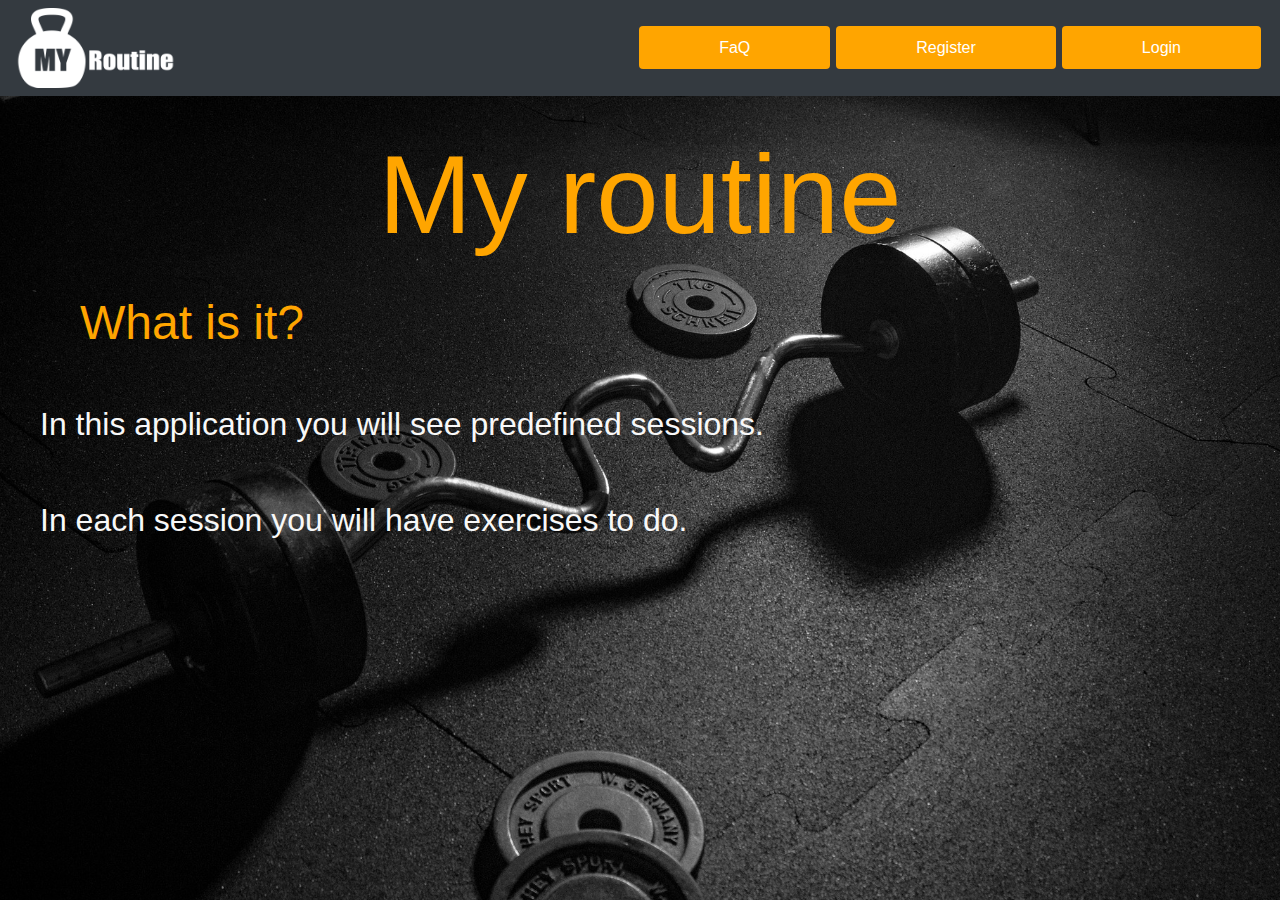
<file: index.html>
<!DOCTYPE html>
<html lang="en">

<head>
  <meta charset="UTF-8">
  <meta name="viewport" content="width=device-width, initial-scale=1.0">
  <link rel="stylesheet" href="https://stackpath.bootstrapcdn.com/bootstrap/4.5.0/css/bootstrap.min.css">
  <link rel="stylesheet" href="./styles/styleIndex.css">
  <title>My routine - About</title>
</head>

<body>

  <header class="container container-lg">
    <nav class="navbar navbar-dark bg-dark fixed-top">
      <img src="./assets/logo_nuevo2.png" class="logo-my-routine"></img>
      <button class="navbar-toggler p-0 border-0" type="button" data-toggle="offcanvas">
        <span class="navbar-toggler-icon"></span>
      </button>
      <div class="navbar-collapse offcanvas-collapse" id="offcanvas">
        <ul class="navbar-nav
        ">
          <li class="nav-item">
            <a href="./faq.html" class="button-navbar" id="nav-button">FaQ</a>
          </li>
          <li class="nav-item">
            <a href="./register.html" class="button-navbar" id="nav-button">Register</a>
          </li>
          <li class="nav-item">
            <a href="./login.html" class="button-navbar" id="nav-button">Login</a>
          </li>
        </ul>
      </div>
    </nav>

  </header>

  <main id="main-about-container">
    <h1>My routine</h1>
    <article>
      <h2>What is it?</h2>
      <ul id="list-about">
        <li>In this application you will see predefined sessions.</li>
        <li>In each session you will have exercises to do.</li>
      </ul>
    </article>
  </main>

  <script src="./js/mainFunctions.js"></script>
  <script src="./js/database.js"></script>
</body>

</html>
</file>
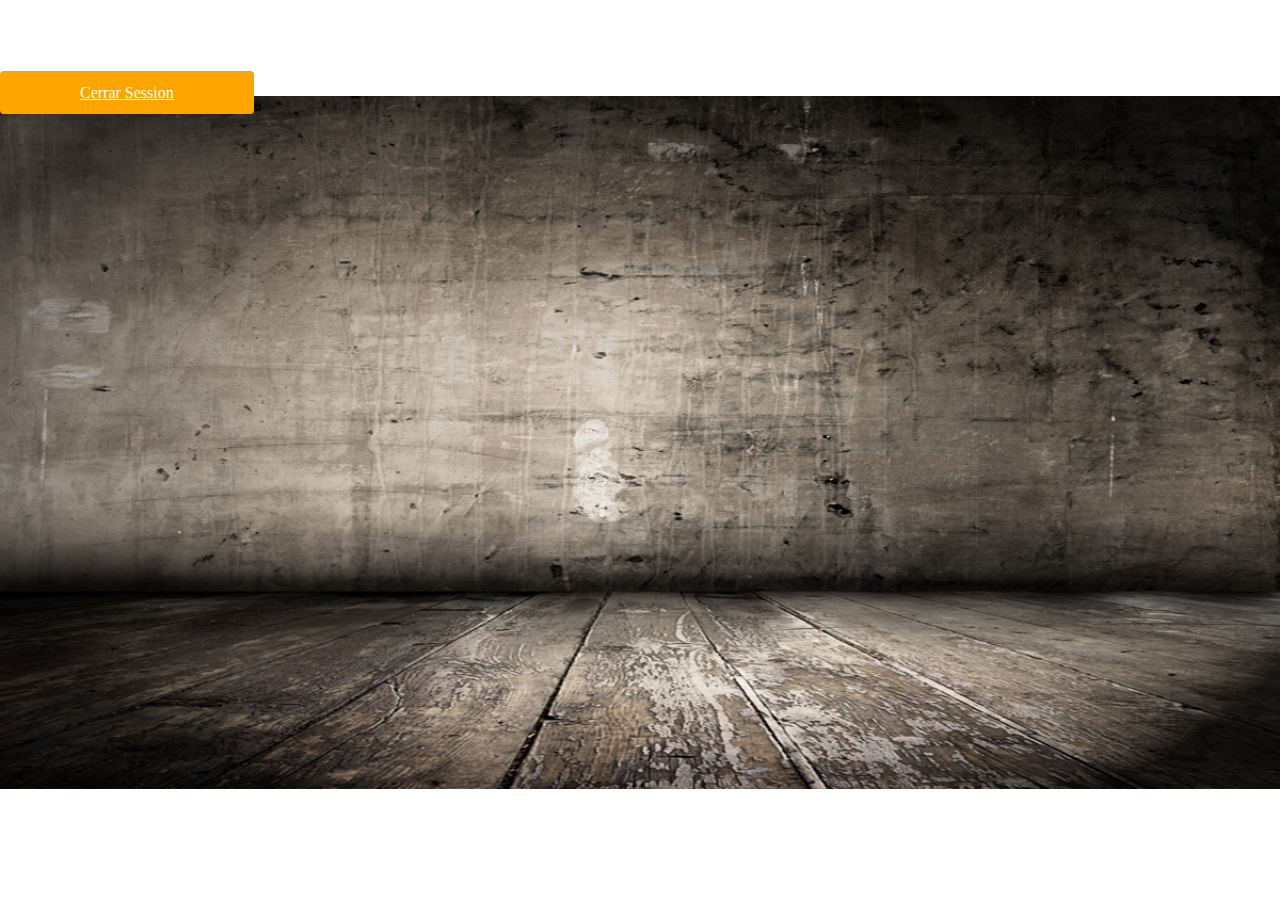
<file: exercise.html>
<!doctype html>
<html lang="en">
  <head>
    <!-- Required meta tags -->
    <meta charset="utf-8">
    <!--meta name="viewport" content="width=device-width, initial-scale=1, shrink-to-fit=no"-->

    <!-- Bootstrap CSS -->
    <link rel="stylesheet" href="https://stackpath.bootstrapcdn.com/bootstrap/4.5.0/css/bootstrap.min.css" integrity="sha384-9aIt2nRpC12Uk9gS9baDl411NQApFmC26EwAOH8WgZl5MYYxFfc+NcPb1dKGj7Sk" crossorigin="anonymous">
    <link rel="stylesheet" href="./styles/styleExercise.css">
    <title id="user-name">My routine - exercise</title>
  </head>
  <body>
    <header class="container">
      <nav class="navbar navbar-dark bg-dark fixed-top">
        <a href="./home.html"><img src="./assets/logo_nuevo2.png" class="logo-my-routine"></img></a>
        <div id="navButtons">
          <a href="./login.html" class="button" id="login-button">Cerrar Session</a>
        </div>
      </nav>
    </header>

    <main id="container-exercises">
      
    </main>

  <!-- Optional JavaScript -->
  <script src="./js/data.js"></script>
  <script src="./js/exercise.js"></script>
  <script src="https://code.jquery.com/jquery-3.5.1.slim.min.js" integrity="sha384-DfXdz2htPH0lsSSs5nCTpuj/zy4C+OGpamoFVy38MVBnE+IbbVYUew+OrCXaRkfj" crossorigin="anonymous"></script>
  <script src="https://cdn.jsdelivr.net/npm/popper.js@1.16.0/dist/umd/popper.min.js" integrity="sha384-Q6E9RHvbIyZFJoft+2mJbHaEWldlvI9IOYy5n3zV9zzTtmI3UksdQRVvoxMfooAo" crossorigin="anonymous"></script>
  <script src="https://stackpath.bootstrapcdn.com/bootstrap/4.5.0/js/bootstrap.min.js" integrity="sha384-OgVRvuATP1z7JjHLkuOU7Xw704+h835Lr+6QL9UvYjZE3Ipu6Tp75j7Bh/kR0JKI" crossorigin="anonymous"></script>
  </body>
</html>
</file>
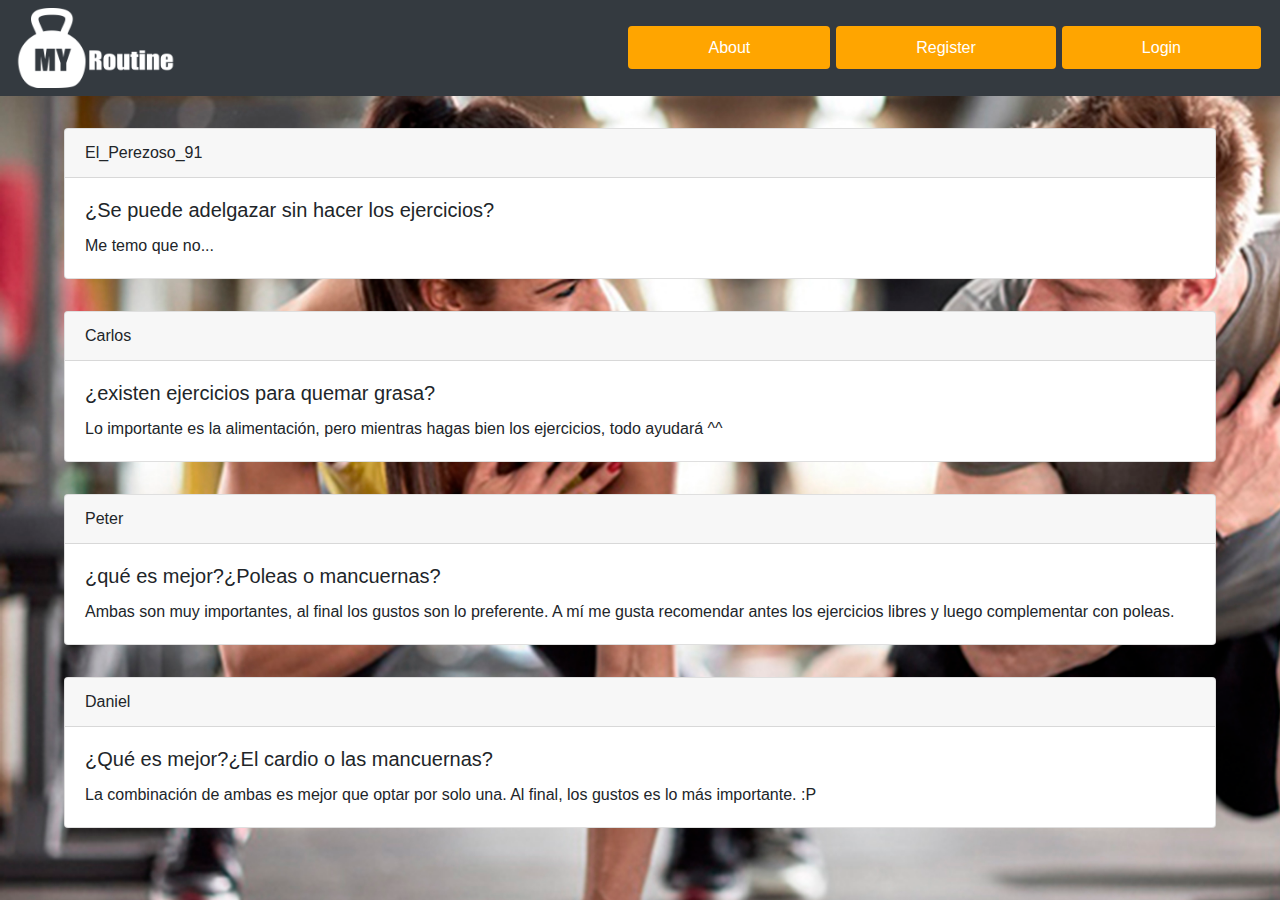
<file: faq.html>
<!DOCTYPE html>
<html lang="en">

<head>
  <meta charset="UTF-8">
  <meta name="viewport" content="width=device-width, initial-scale=1.0">
  <link rel="stylesheet" href="https://stackpath.bootstrapcdn.com/bootstrap/4.5.0/css/bootstrap.min.css">
  <link rel="stylesheet" href="./styles/styleFaq.css">
  <title>My routine - FaQ</title>
</head>

<body>

  <header class="container container-lg">
    <nav class="navbar navbar-dark bg-dark fixed-top">
      <img src="./assets/logo_nuevo2.png" class="logo-my-routine"></img>
      <button class="navbar-toggler p-0 border-0" type="button" data-toggle="offcanvas">
        <span class="navbar-toggler-icon"></span>
      </button>
      <div class="navbar-collapse offcanvas-collapse" id="offcanvas">
        <ul class="navbar-nav
        ">
          <li class="nav-item">
            <a href="./index.html" class="button-navbar" id="nav-button">About</a>
          </li>
          <li class="nav-item">
            <a href="./register.html" class="button-navbar" id="nav-button">Register</a>
          </li>
          <li class="nav-item">
            <a href="./login.html" class="button-navbar" id="nav-button">Login</a>
          </li>
        </ul>
      </div>
    </nav>

  </header>

  <main id="main-container">
    <div class="card">
      <div class="card-header">El_Perezoso_91</div>
      <div class="card-body">
        <h5 class="card-title">¿Se puede adelgazar sin hacer los ejercicios?</h5>
        <p class="card-text">Me temo que no...</p>
      </div>
    </div>
    <div class="card">
      <div class="card-header">Carlos</div>
      <div class="card-body">
        <h5 class="card-title">¿existen ejercicios para quemar grasa?</h5>
        <p class="card-text">
          Lo importante es la alimentación, pero mientras hagas bien los ejercicios, todo ayudará ^^
        </p>
      </div>
    </div>
    <div class="card">
      <div class="card-header">Peter</div>
      <div class="card-body">
        <h5 class="card-title">¿qué es mejor?¿Poleas o mancuernas?</h5>
        <p class="card-text">Ambas son muy importantes, al final los gustos son lo preferente. A mí me gusta recomendar
          antes los ejercicios libres y luego complementar con poleas.</p>
      </div>
    </div>
    <div class="card">
      <div class="card-header">Daniel</div>
      <div class="card-body">
        <h5 class="card-title">¿Qué es mejor?¿El cardio o las mancuernas?</h5>
        <p class="card-text">La combinación de ambas es mejor que optar por solo una. Al final, los gustos es lo más
          importante. :P</p>
      </div>
    </div>
  </main>

  <script src="./js/mainFunctions.js"></script>
  <script src="./js/database.js"></script>
</body>

</html>
</file>
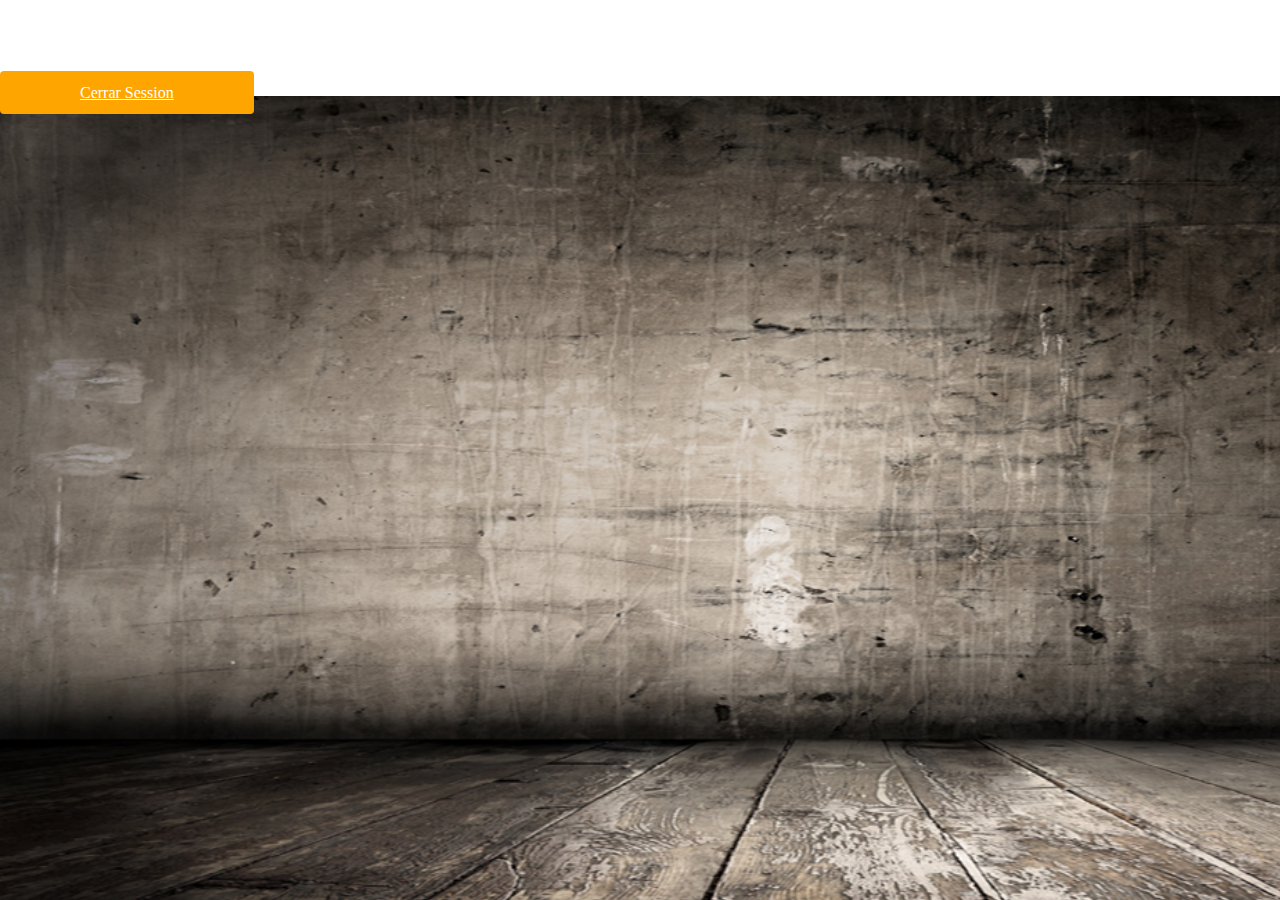
<file: home.html>
<!doctype html>
<html lang="en">

<head>
  <!-- Required meta tags -->
  <meta charset="utf-8">
  <!--meta name="viewport" content="width=device-width, initial-scale=1, shrink-to-fit=no"-->

  <!-- Bootstrap CSS -->
  <link rel="stylesheet" href="https://stackpath.bootstrapcdn.com/bootstrap/4.5.0/css/bootstrap.min.css"
    integrity="sha384-9aIt2nRpC12Uk9gS9baDl411NQApFmC26EwAOH8WgZl5MYYxFfc+NcPb1dKGj7Sk" crossorigin="anonymous">
  <link rel="stylesheet" href="./styles/styleHome.css">
  <title id="user-name">My routine - Sessions</title>
</head>

<body>
  <header class="container">
    <nav class="navbar navbar-dark bg-dark fixed-top">
      <img src="./assets/logo_nuevo2.png" class="logo-my-routine"><a href="./home.html"></a></img>
      <div id="navButtons">
        <a href="./login.html" class="button" id="login-button">Cerrar Session</a>
      </div>
    </nav>
  </header>

  <main id="container-sessions">

  </main>

  <!-- Optional JavaScript -->
  <script src="https://code.jquery.com/jquery-3.5.1.slim.min.js"
    integrity="sha384-DfXdz2htPH0lsSSs5nCTpuj/zy4C+OGpamoFVy38MVBnE+IbbVYUew+OrCXaRkfj"
    crossorigin="anonymous"></script>
  <script src="https://cdn.jsdelivr.net/npm/popper.js@1.16.0/dist/umd/popper.min.js"
    integrity="sha384-Q6E9RHvbIyZFJoft+2mJbHaEWldlvI9IOYy5n3zV9zzTtmI3UksdQRVvoxMfooAo"
    crossorigin="anonymous"></script>
  <script src="https://stackpath.bootstrapcdn.com/bootstrap/4.5.0/js/bootstrap.min.js"
    integrity="sha384-OgVRvuATP1z7JjHLkuOU7Xw704+h835Lr+6QL9UvYjZE3Ipu6Tp75j7Bh/kR0JKI"
    crossorigin="anonymous"></script>
  <script src="./js/data.js"></script>
  <script src="./js/home.js"></script>
  <script src="./js/mainFunctions.js"></script>
</body>

</html>
</file>
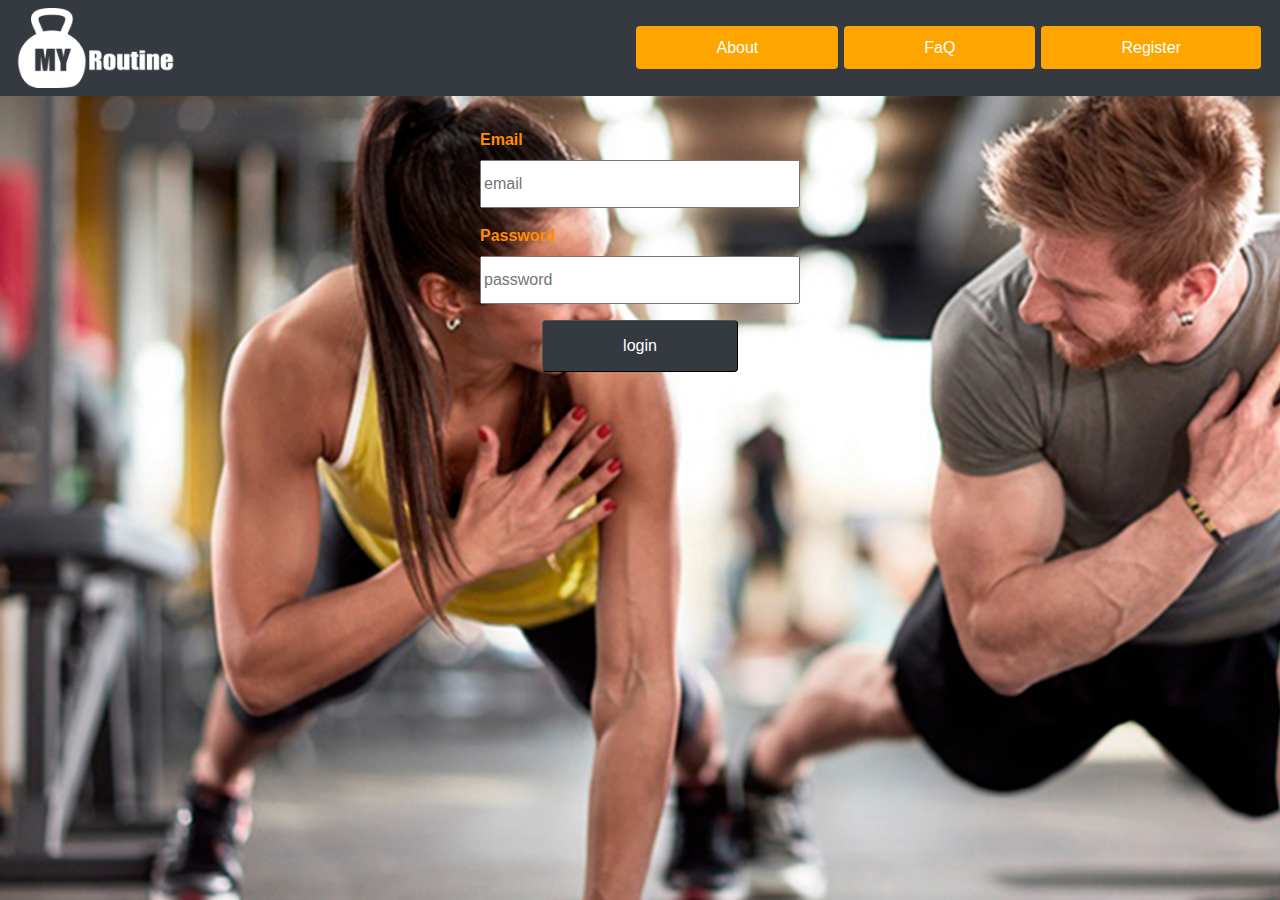
<file: login.html>
<!DOCTYPE html>
<html lang="en">

<head>
  <meta charset="UTF-8">
  <meta name="viewport" content="width=device-width, initial-scale=1.0">
  <link rel="stylesheet" href="https://stackpath.bootstrapcdn.com/bootstrap/4.5.0/css/bootstrap.min.css">
  <link rel="stylesheet" href="./styles/registerLogin.css">
  <!-- <link rel="stylesheet" href="./styles/style.css"> -->
  <title>My routine - Login</title>
</head>

<body>
  <header class="container container-lg">
    <nav class="navbar navbar-dark bg-dark fixed-top">
      <img src="./assets/logo_nuevo2.png" class="logo-my-routine"></img>
      <button class="navbar-toggler p-0 border-0" type="button" data-toggle="offcanvas">
        <span class="navbar-toggler-icon"></span>
      </button>
      <div class="navbar-collapse offcanvas-collapse" id="offcanvas">
        <ul class="navbar-nav
        ">
          <li class="nav-item">
            <a href="./index.html" class="button-navbar" id="nav-button">About</a>
          </li>
          <li class="nav-item">
            <a href="./faq.html" class="button-navbar" id="nav-button">FaQ</a>
          </li>
          <li class="nav-item">
            <a href="./register.html" class="button-navbar" id="nav-button">Register</a>
          </li>
        </ul>
      </div>
    </nav>

  </header>
  <main id="main-container">

    <form action="">
      <label for="email">Email</label>
      <input type="text" placeholder="email" id="email">

      <label for="password-login">Password</label>
      <input type="password" placeholder="password" id="password-login">

      <div id="container-button-login">
        <button type="submit" id="login-button">login</button>
      </div>
    </form>

  </main>

  <div class="message-container">
  </div>
  <script src="./js/mainFunctions.js"></script>
  <script src="./js/login.js"></script>
  <script src="./js/database.js"></script>
</body>

</html>
</file>
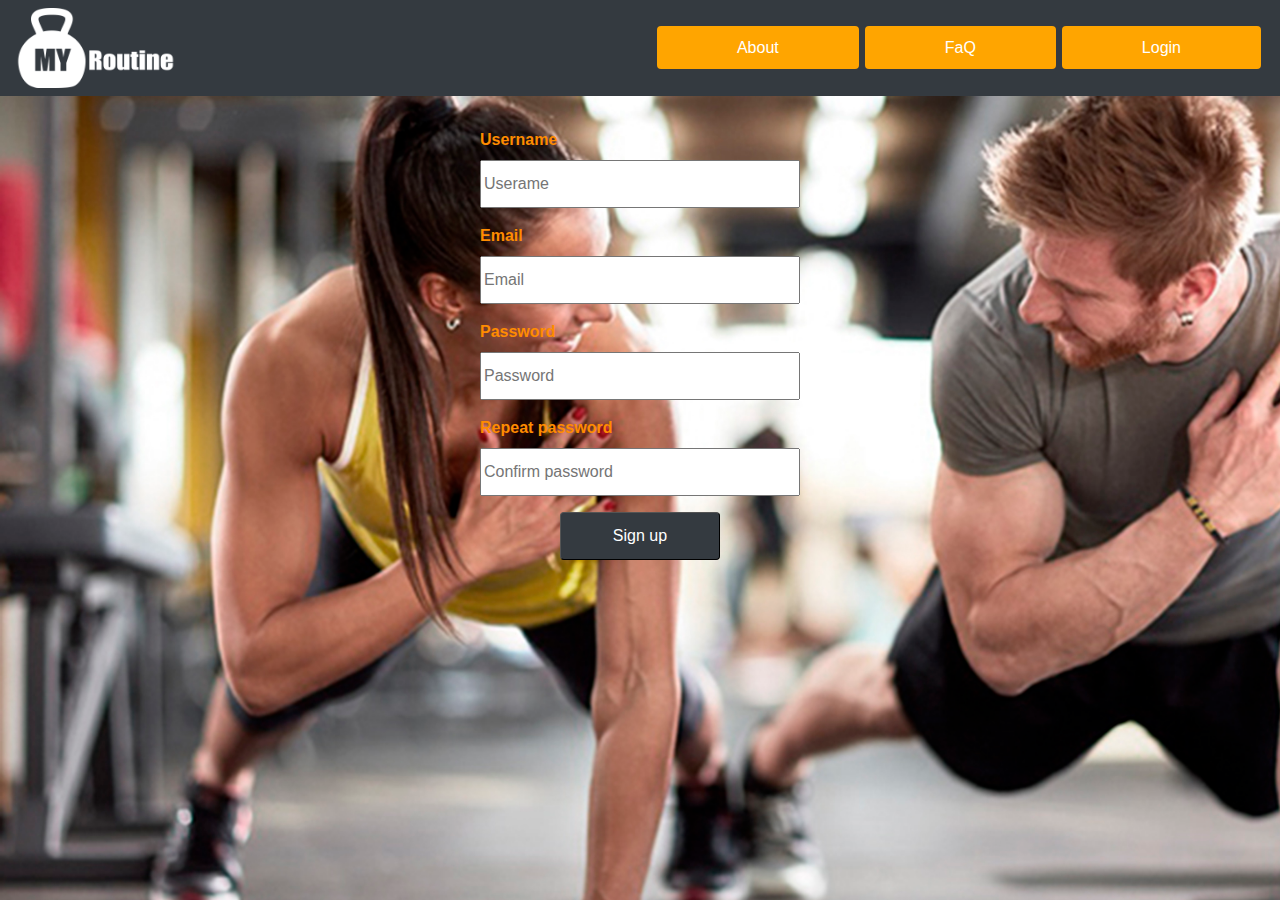
<file: register.html>
<!DOCTYPE html>
<html lang="en">
<head>
  <meta charset="UTF-8">
  <meta name="viewport" content="width=device-width, initial-scale=1.0">
  <link rel="stylesheet" href="https://stackpath.bootstrapcdn.com/bootstrap/4.5.0/css/bootstrap.min.css" >
  <link rel="stylesheet" href="./styles/registerLogin.css">
  <title>My routine - Register</title>
</head>
<body>
  <header class="container">
    <nav class="navbar navbar-dark bg-dark fixed-top">
      <img src="./assets/logo_nuevo2.png" class="logo-my-routine"></img>

      <button class="navbar-toggler p-0 border-0" type="button" data-toggle="offcanvas">
        <span class="navbar-toggler-icon"></span>
      </button>
      <div class="navbar-collapse offcanvas-collapse" id="offcanvas">
        <ul class="navbar-nav mr-auto">
          <li class="nav-item">
            <a href="./index.html" class="button-navbar" id="nav-button">About</a>
          </li>
          <li class="nav-item">
            <a href="./faq.html" class="button-navbar" id="nav-button">FaQ</a>

          </li>
          <li class="nav-item">
            <a href="./login.html" class="button-navbar" id="nav-button">Login</a>
          </li>
        </ul>
      </div>
    </nav>

  </header>

  <main id="main-container">
    <form action="">
      <label for="userName">Username</label>
      <input type="text" placeholder="Userame" id="username" >
      <label for="email">Email</label>
      <input type="email" placeholder="Email" id="email" >
      <label for="password">Password</label>
      <input type="password" placeholder="Password" id="password" >
      <label for="confirm-password">Repeat password</label>
      <input type="password" placeholder="Confirm password" id="confirm-password" >
      <div id="container-button-signup">
        <button type="submit" id="signup-button">Sign up</button>
      </div>
    </form>
    
  </main>

  <div class="message-container">
  </div >
  <script src="./js/mainFunctions.js"></script>
  <script src="./js/register.js"></script>
  <script src="./js/user.js"></script>
  <script src="./js/database.js"></script>
  <script src="./js/validator.js"></script>
</body>
</html>
</file>
<file: styles/styleIndex.css>
body, html {
  height: 100%;
  /* font-size: 10px; */
}

body {
  padding-top: 6rem;
  background-image: url(../assets/background_3.jpg);
  background-size: cover;
  background-repeat: no-repeat;
  background-position: 0 96px;
}

.logo-my-routine {
  width: 10rem;
  height: 5rem;
}

.success-message {
  display: block;
  color: green;
  font-weight: bold;
  margin-top: 1rem;
  margin-bottom: 1rem;
}

.container {
  padding: 0;
  margin: 0;
  max-height: 100%;
  max-width: 100%;
  margin-bottom: 2rem;
}

#main-about-container {
  display: flex;
  flex-direction: column;
}
h1{
  color: orange;
  font-size: 7rem;
  margin-bottom: 2rem;
  align-self: center;
}

article{
  display: block;
}

h2{
  color: orange;
  font-size: 3rem;
  margin-left: 5rem;
}

ul{
  list-style-type: none;
}


#list-about li{
  font-size: 25px;
  color: #F8F8F8;
  font-size: 2rem;
  margin-top: 3rem;
}

.message-container {
  display: flex;
  flex-direction: column;
  justify-content: center;
  align-items: center;
}

.message-container p {
  display: block;
  color: red;
  font-weight: bold;
  margin-top: 1rem;
  margin-bottom: 1rem;
  text-shadow: 1px 0px 1px darkred;
}

#main-container {
  display: flex;
  justify-content: center;
  max-height: 100%;
}

#main-container label{
  color: darkorange;
  font-weight: bold;
}

nav {
  overflow: auto;
  position: fixed; /* Set the navbar to fixed position */
  top: 0; /* Position the navbar at the top of the page */
  width: 100%; /* Full width */
  height: 6rem;
}

input {
  height: 3rem;
  width: 20rem;
  margin-bottom: 1rem;
  display: block;
}

#container-button-signup {
  display: flex;
  justify-content: center;
  padding: 0;
}

#signup-button {
  border-radius: 4px;
  border-width: 1px;
  background-color: #343a40;
  color: white;
  width: 50%;
  height: 3rem;
}

#container-button-login {
  display: flex;
  justify-content: center;
  padding: 0;
}

/* Nav BUTTON */
#nav-button {
  border-radius: 4px;
  border-width: 1px;
  background-color: orange;
  color: white;
  padding: 0.8rem 5rem;
} 

#nav-button a:active{
  color: white;
  text-decoration: none;
}

#nav-button a:link{
  color: white;
  text-decoration: none;
}

#nav-button a:visited{
  color: white;
  text-decoration: none;
}

#nav-button:hover{
  text-decoration: none;
  background-color: darkorange;
} 

/* LOGIN BUTTON */
#login-button {
  border-radius: 4px;
  border-width: 1px;
  background-color: #343a40;
  color: white;
  padding: 0.8rem 5rem;
}

#login-button a:active{
  color: white;
  text-decoration: none;
}

#login-button a:link{
  color: white;
  text-decoration: none;
}

#login-button a:visited{
  color: white;
  text-decoration: none;
}

#login-button:hover{
  text-decoration: none;
  background-color: darkorange;
}

@media (max-width: 991px) {
  body {
    background-image: url(../assets/background_2-1.jpg);
  }

  h1{
    font-size: 3rem;
  }

  h2{
    font-size: 2rem;
  }

  #list-about li{
    font-size: 25px;
  }

  .offcanvas-collapse {
    position: absolute;
    top: 96px;
    left: 0;
    width: 100%;
    height: 0px;
    overflow: hidden;
    padding-right: 1rem;
    padding-left: 1rem;
    overflow-y: auto;
    visibility: hidden;
    background-color: #535353;
    transition-timing-function: linear;
    transition-duration: 0.2s;
    transition-property: height;
  }

  .offcanvas-collapse.open {
    /* viewport */
    left: 0;
    visibility: visible;
    z-index: 1;
    height: auto;
    padding: 15px;
    background: #535353;
    box-sizing: border-box;
    font-size: 1.8rem;
    color: white;
    overflow: hidden;
    justify-content: space-between;
  }

  .offcanvas-collapse a {
    color: white;
    display: block;
    width: 100%;
  }

  .offcanvas-collapse li {
    margin: 0 auto;
    margin-bottom: 10px;
    text-align: center;
    width: 100%;
  }

  nav {
    overflow: visible;
  }
}

@media (min-width: 992px) {
  nav {
    flex-wrap: nowrap;
  }

  nav button {
    display: none;
  }

  .offcanvas-collapse {
    flex-grow: 0;
    flex-basis: auto;
  }

  #offcanvas ul {
    display: flex;
    justify-content: space-between;
    flex-direction: row;
  }

  #offcanvas ul li {
    margin: 0 3px;
  }

  #nav-button {
    border-radius: 4px;
    border-width: 1px;
    background-color: orange;
    color: white;
    padding: 0.8rem 5rem;
  }

  #nav-button a:active {
    color: white;
    text-decoration: none;
  }

  #nav-button a:link {
    color: white;
    text-decoration: none;
  }

  #nav-button a:visited {
    color: white;
    text-decoration: none;
  }

  #nav-button:hover {
    text-decoration: none;
    background-color: darkorange;
  }
}
</file>
<file: styles/styleExercise.css>
body {
  margin: 0;
  padding: 0;
  background-image: url(../assets/background5.png);
  background-size: cover;
  background-repeat: no-repeat;
  background-position: 0 96px;
}

.container {
  padding: 0;
  margin: 0;
  max-height: 100%;
  max-width: 100%;
  margin-bottom: 2rem;
}

.logo-my-routine {
  width: 10rem;
  height: 5rem;
}

#container-exercises {
  margin: 15% -10px;
}

.card {
  margin-top: 2rem;
  margin-bottom: 2rem;
  margin-left: 5%;
  margin-right: 5%;
}

.listSessionContainer {
  display: flex;
  margin: 5px;
  height: 100px;
  padding: 0 20px;
  align-items: center;
  justify-content: center;
  background-color: wheat;
  border: 1px solid red;
}

.listSessionContainer h2 {
  margin: 0;
  padding: 0;
}

.listSessions {
  color: white;
}

#container-sessions {
  display: flex;
  flex-direction: row;
  flex-wrap: wrap;
  justify-content: center;
  margin: 15% -10px;
}

#session-button {
  border-radius: 4px;
  border-width: 1px;
  background-color: darkgray;
  width: 33%;
  color: white;
  margin: 10px;
  padding: 0.8rem 5rem;
}

#session-button a:active {
  color: white;
  text-decoration: none;
}

#session-button a:link {
  color: white;
  text-decoration: none;
}

#session-button a:visited {
  color: white;
  text-decoration: none;
}

#session-button:hover {
  text-decoration: none;
  background-color: #343a40;
}

/* LOGIN BUTTON */
#login-button {
  border-radius: 4px;
  border-width: 1px;
  background-color: orange;
  color: white;
  padding: 0.8rem 5rem;
}

#login-button a:active {
  color: white;
  text-decoration: none;
}

#login-button a:link {
  color: white;
  text-decoration: none;
}

#login-button a:visited {
  color: white;
  text-decoration: none;
}

#login-button:hover {
  text-decoration: none;
  background-color: darkorange;
}

@media (max-width: 991px) {
  body {
    background-image: url(../assets/background_2-1.jpg);
  }

  .offcanvas-collapse {
    position: absolute;
    top: 96px;
    left: 0;
    width: 100%;
    height: 0px;
    overflow: hidden;
    padding-right: 1rem;
    padding-left: 1rem;
    overflow-y: auto;
    visibility: hidden;
    background-color: #535353;
    transition-timing-function: linear;
    transition-duration: 0.2s;
    transition-property: height;
  }

  .offcanvas-collapse.open {
    /* viewport */
    left: 0;
    visibility: visible;
    z-index: 1;
    height: auto;
    padding: 15px;
    background: #535353;
    box-sizing: border-box;
    font-size: 1.8rem;
    color: white;
    overflow: hidden;
    justify-content: space-between;
  }

  .offcanvas-collapse a {
    color: white;
    display: block;
    width: 100%;
  }

  .offcanvas-collapse li {
    margin: 0 auto;
    margin-bottom: 10px;
    text-align: center;
    width: 100%;
  }

  nav {
    overflow: visible;
  }
}

@media (min-width: 992px) {
  nav {
    flex-wrap: nowrap;
  }

  nav button {
    display: none;
  }

  .offcanvas-collapse {
    flex-grow: 0;
    flex-basis: auto;
  }

  #offcanvas ul {
    display: flex;
    justify-content: space-between;
    flex-direction: row;
  }

  #offcanvas ul li {
    margin: 0 3px;
  }

  #nav-button {
    border-radius: 4px;
    border-width: 1px;
    background-color: orange;
    color: white;
    padding: 0.8rem 5rem;
  }

  #nav-button a:active {
    color: white;
    text-decoration: none;
  }

  #nav-button a:link {
    color: white;
    text-decoration: none;
  }

  #nav-button a:visited {
    color: white;
    text-decoration: none;
  }

  #nav-button:hover {
    text-decoration: none;
    background-color: darkorange;
  }
}
</file>
<file: styles/styleFaq.css>
body,
html {
  height: 100%;
  /* font-size: 10px; */
}

body {
  padding-top: 6rem;
  background-image: url(../assets/home-image.jpg);
  background-size: cover;
  background-repeat: no-repeat;
  background-position: 0 96px;
}

.logo-my-routine {
  width: 10rem;
  height: 5rem;
}

.container {
  padding: 0;
  margin: 0;
  max-height: 100%;
  max-width: 100%;
  margin-bottom: 2rem;
}

nav {
  overflow: auto;
  position: fixed; /* Set the navbar to fixed position */
  top: 0; /* Position the navbar at the top of the page */
  width: 100%; /* Full width */
  height: 6rem;
}

/* Nav BUTTON */
#nav-button {
  border-radius: 4px;
  border-width: 1px;
  background-color: orange;
  color: white;
  padding: 0.8rem 5rem;
}

#nav-button a:active {
  color: white;
  text-decoration: none;
}

#nav-button a:link {
  color: white;
  text-decoration: none;
}

#nav-button a:visited {
  color: white;
  text-decoration: none;
}

#nav-button:hover {
  text-decoration: none;
  background-color: darkorange;
}

.card {
  margin-top: 2rem;
  margin-bottom: 2rem;
  margin-left: 5%;
  margin-right: 5%;
}

@media (max-width: 991px) {
  body {
    background-image: url(../assets/background_2-1.jpg);
  }

  .offcanvas-collapse {
    position: absolute;
    top: 96px;
    left: 0;
    width: 100%;
    height: 0px;
    overflow: hidden;
    padding-right: 1rem;
    padding-left: 1rem;
    overflow-y: auto;
    visibility: hidden;
    background-color: #535353;
    transition-timing-function: linear;
    transition-duration: 0.2s;
    transition-property: height;
  }

  .offcanvas-collapse.open {
    /* viewport */
    left: 0;
    visibility: visible;
    z-index: 1;
    height: auto;
    padding: 15px;
    background: #535353;
    box-sizing: border-box;
    font-size: 1.8rem;
    color: white;
    overflow: hidden;
    justify-content: space-between;
  }

  .offcanvas-collapse a {
    color: white;
    display: block;
    width: 100%;
  }

  .offcanvas-collapse li {
    margin: 0 auto;
    margin-bottom: 10px;
    text-align: center;
    width: 100%;
  }

  nav {
    overflow: visible;
  }
}

@media (min-width: 992px) {
  nav {
    flex-wrap: nowrap;
  }

  nav button {
    display: none;
  }

  .offcanvas-collapse {
    flex-grow: 0;
    flex-basis: auto;
  }

  #offcanvas ul {
    display: flex;
    justify-content: space-between;
    flex-direction: row;
  }

  #offcanvas ul li {
    margin: 0 3px;
  }

  #nav-button {
    border-radius: 4px;
    border-width: 1px;
    background-color: orange;
    color: white;
    padding: 0.8rem 5rem;
  }

  #nav-button a:active {
    color: white;
    text-decoration: none;
  }

  #nav-button a:link {
    color: white;
    text-decoration: none;
  }

  #nav-button a:visited {
    color: white;
    text-decoration: none;
  }

  #nav-button:hover {
    text-decoration: none;
    background-color: darkorange;
  }
}
</file>
<file: styles/styleHome.css>
body {
  margin: 0;
  padding: 0;
  background-image: url(../assets/background5.png);
  background-size: cover;
  background-repeat: no-repeat;
  background-position: 0 96px;
}

.container {
  padding: 0;
  margin: 0;
  max-height: 100%;
  max-width: 100%;
  margin-bottom: 2rem;
}

.logo-my-routine {
  width: 10rem;
  height: 5rem;
}

.listSessionContainer {
  display: flex;
  margin: 5px;
  height: 100px;
  padding: 0 20px;
  align-items: center;
  justify-content: center;
  background-color: wheat;
  border: 1px solid red;
}

.listSessionContainer h2 {
  margin: 0;
  padding: 0;
}

.listSessions {
  color: white;
}

#container-sessions {
  display: flex;
  flex-direction: row;
  flex-wrap: wrap;
  justify-content: center;
  margin: 15% -10px;
}

#session-button {
  border-radius: 4px;
  border-width: 1px;
  background-color: darkgray;
  width: 33%;
  color: white;
  margin: 10px;
  padding: 0.8rem 5rem;
}

#session-button a:active {
  color: white;
  text-decoration: none;
}

#session-button a:link {
  color: white;
  text-decoration: none;
}

#session-button a:visited {
  color: white;
  text-decoration: none;
}

#session-button:hover {
  text-decoration: none;
  background-color: #343a40;
}

/* LOGIN BUTTON */
#login-button {
  border-radius: 4px;
  border-width: 1px;
  background-color: orange;
  color: white;
  padding: 0.8rem 5rem;
}

#login-button a:active {
  color: white;
  text-decoration: none;
}

#login-button a:link {
  color: white;
  text-decoration: none;
}

#login-button a:visited {
  color: white;
  text-decoration: none;
}

#login-button:hover {
  text-decoration: none;
  background-color: darkorange;
}
@media (max-width: 991px) {

  

  #container-sessions {
    display: flex;
    flex-direction: column;
    margin: 15% -10px;
    align-items: center;
    align-content: center;
    padding-top: 17%;
  }

  #session-button {
    width: 70%;
  }

  #login-button {
    padding: 0.8rem 2rem;
  }
}

html{
  height: 100%;
}

@media(min-width: 768px)  and (max-width: 1024px){
  body{
    display: flex;
    flex-direction: column;
  }
}
</file>
<file: styles/registerLogin.css>
body, html {
  height: 100%;
  /* font-size: 10px; */
}

body {
  padding-top: 6rem;
  background-image: url(../assets/home-image.jpg);
  background-size: cover;
  background-repeat: no-repeat;
  background-position: 0 96px;
}

.logo-my-routine {
  width: 10rem;
  height: 5rem;

}

.success-message {
  display: block;
  color: green;
  font-weight: bold;
  margin-top: 1rem;
  margin-bottom: 1rem;
}

.container {
  padding: 0;
  margin: 0;
  max-height: 100%;
  max-width: 100%;
  margin-bottom: 2rem;
}

.message-container {
  display: flex;
  flex-direction: column;
  justify-content: center;
  align-items: center;
}

.message-container p {
  display: block;
  color: red;
  font-weight: bold;
  margin-top: 1rem;
  margin-bottom: 1rem;
  text-shadow: 1px 0px 1px darkred;
}

#main-container {
  display: flex;
  justify-content: center;
  max-height: 100%;
}

#main-container label{
  color: darkorange;
  font-weight: bold;
}

nav {
  overflow: auto;
  position: fixed; /* Set the navbar to fixed position */
  top: 0; /* Position the navbar at the top of the page */
  width: 100%; /* Full width */
  height: 6rem;
}

input {
  height: 3rem;
  width: 20rem;
  margin-bottom: 1rem;
  display: block;
}

#container-button-signup {
  display: flex;
  justify-content: center;
  padding: 0;
}

#signup-button {
  border-radius: 4px;
  border-width: 1px;
  background-color: #343a40;
  color: white;
  width: 50%;
  height: 3rem;
}

#container-button-login {
  display: flex;
  justify-content: center;
  padding: 0;
}

/* Nav BUTTON */
#nav-button {
  border-radius: 4px;
  border-width: 1px;
  background-color: orange;
  color: white;
  padding: 0.8rem 5rem;
} 

#nav-button a:active{
  color: white;
  text-decoration: none;
}

#nav-button a:link{
  color: white;
  text-decoration: none;
}

#nav-button a:visited{
  color: white;
  text-decoration: none;
}

#nav-button:hover{
  text-decoration: none;
  background-color: darkorange;
} 

/* LOGIN BUTTON */
#login-button {
  border-radius: 4px;
  border-width: 1px;
  background-color: #343a40;
  color: white;
  padding: 0.8rem 5rem;
}

#login-button a:active{
  color: white;
  text-decoration: none;
}

#login-button a:link{
  color: white;
  text-decoration: none;
}

#login-button a:visited{
  color: white;
  text-decoration: none;
}

#login-button:hover{
  text-decoration: none;
  background-color: darkorange;
}

@media (max-width: 991px) {
  body {
    background-image: url(../assets/background_2-1.jpg);
  }

  .offcanvas-collapse {
    position: absolute;
    top: 96px;
    left: 0;
    width: 100%;
    height: 0px;
    overflow: hidden;
    padding-right: 1rem;
    padding-left: 1rem;
    overflow-y: auto;
    visibility: hidden;
    background-color: #535353;
    transition-timing-function: linear;
    transition-duration: 0.2s;
    transition-property: height;
  }

  .offcanvas-collapse.open {
    /* viewport */
    left: 0;
    visibility: visible;
    z-index: 1;
    height: auto;
    padding: 15px;
    background: #535353;
    box-sizing: border-box;
    font-size: 1.8rem;
    color: white;
    overflow: hidden;
    justify-content: space-between;
  }

  .offcanvas-collapse a {
    color: white;
    display: block;
    width: 100%;
  }

  .offcanvas-collapse li {
    margin: 0 auto;
    margin-bottom: 10px;
    text-align: center;
    width: 100%;
  }

  nav {
    overflow: visible;
  }
}

@media (min-width: 992px) {
  nav {
    flex-wrap: nowrap;
  }

  nav button {
    display: none;
  }

  .offcanvas-collapse {
    flex-grow: 0;
    flex-basis: auto;
  }

  #offcanvas ul {
    display: flex;
    justify-content: space-between;
    flex-direction: row;
  }

  #offcanvas ul li {
    margin: 0 3px;
  }

  #nav-button {
    border-radius: 4px;
    border-width: 1px;
    background-color: orange;
    color: white;
    padding: 0.8rem 5rem;
  }

  #nav-button a:active {
    color: white;
    text-decoration: none;
  }

  #nav-button a:link {
    color: white;
    text-decoration: none;
  }

  #nav-button a:visited {
    color: white;
    text-decoration: none;
  }

  #nav-button:hover {
    text-decoration: none;
    background-color: darkorange;
  }
}
</file>
<file: styles/style.css>
body {
  margin: 0;
  padding: 0;
}

.container {
  padding: 0;
  margin: 0;
  max-width: 100%;
}
</file>
